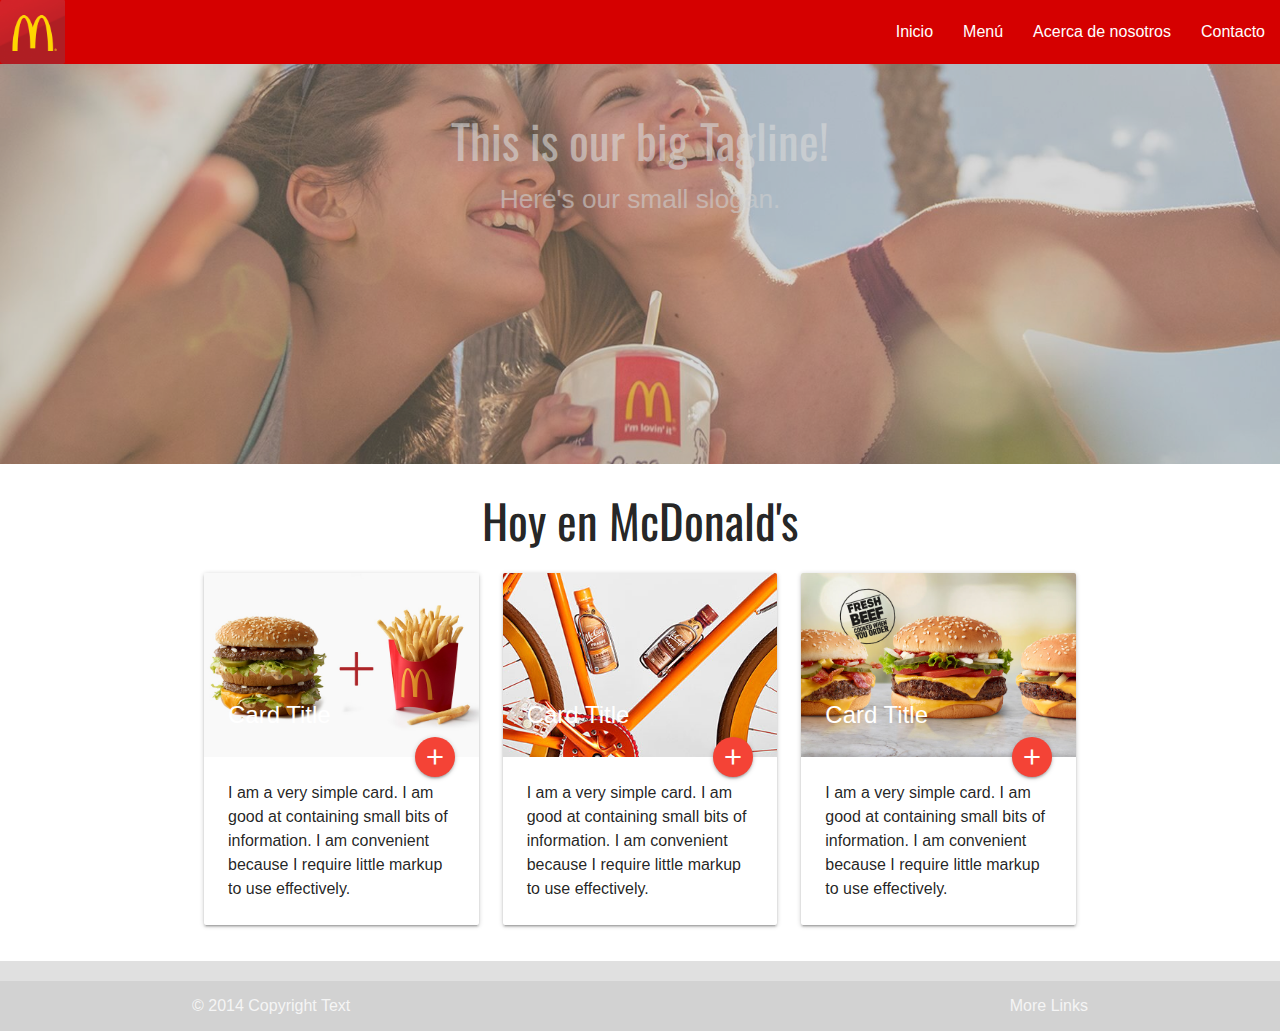
<file: index.html>
<!DOCTYPE html>
<html lang="es">
<head>
<!--Metas-->
	<meta charset="UTF-8">
	<meta name="author" content="Natyttesen">
	<meta name="viewport" content="width=device-width, initial-scale=1.0">
	<meta name="keywords" content="Hamburguesa, México, CDMX, Sur, vegano, tocino">
	<meta name="description" content="Las hamburguesas de tu felicidad">

<!--Título-->
	<title>McDonalds</title>

<!--Links-->	
	<link rel="stylesheet" href="css/materialize.min.css">
	<link rel="stylesheet" href="css/mediaqueries.css">
	<link rel="stylesheet" href="css/style.css">
	<link href="https://fonts.googleapis.com/icon?family=Material+Icons" rel="stylesheet">	
	<link href="https://fonts.googleapis.com/css?family=Oswald&display=swap" rel="stylesheet">
</head>

<body>

<!--NAVBAR-->
	<header>
		<nav>
		  <div class="nav-wrapper red accent-4">
		    <a href="#!" class="brand-logo">
		    	<img src="img/mcdonalds-logo.png" alt="">
		    </a>
		    <a href="#" data-target="mobile-demo" class="sidenav-trigger"><i class="material-icons">menu</i></a>
		    <ul class="right hide-on-med-and-down">
		      <li><a href="index.html">Inicio</a></li>
		      <li><a href="menu.html">Menú</a></li>
		      <li><a href="nosotros.html">Acerca de nosotros</a></li>
		      <li><a href="contacto.html">Contacto</a></li>
		    </ul>
		  </div>
		</nav>

		<ul class="sidenav grey lighten-2" id="mobile-demo">
		  <li><a href="index.html">Inicio</a></li>
		  <li><a href="menu.html">Menú</a></li>
		  <li><a href="nosotros.html">Acerca de nosotros</a></li>
		  <li><a href="contacto.html">Contacto</a></li>
		</ul>	        
	</header>

	<main>
		<!--SLIDERS-->
		<div class="slider">
		    <ul class="slides">
		      <li>
		        <img src="img/fondo1.jpg"> <!-- random image -->
		        <div class="caption center-align">
		          <h3>This is our big Tagline!</h3>
		          <h5 class="light grey-text text-lighten-3">Here's our small slogan.</h5>
		        </div>
		      </li>
		      <li>
		        <img src="img/fondo2.jpg"> <!-- random image -->
		        <div class="caption left-align">
		          <h3>Left Aligned Caption</h3>
		          <h5 class="light grey-text text-lighten-3">Here's our small slogan.</h5>
		        </div>
		      </li>
		      <li>
		        <img src="img/fondo3.jpg"> <!-- random image -->
		        <div class="caption right-align">
		          <h3>Right Aligned Caption</h3>
		          <h5 class="light grey-text text-lighten-3">Here's our small slogan.</h5>
		        </div>
		      </li>
		      <li>
		        <img src="img/fondo4.jpg"> <!-- random image -->
		        <div class="caption center-align">
		          <h3>This is our big Tagline!</h3>
		          <h5 class="light grey-text text-lighten-3">Here's our small slogan.</h5>
		        </div>
		      </li>
		    </ul>
		  </div>

		<!--TITULO-->
		<div class="container">
			<h3 class="center-align hide-on-small-only">Hoy en McDonald's</h3>
			<div class="row">
			    <div class="col s12 m4">
			      <div class="card">
			        <div class="card-image">
			          <img src="img/in-card1.jpg">
			          <span class="card-title">Card Title</span>
			          <a class="btn-floating halfway-fab waves-effect waves-light red"><i class="material-icons">add</i></a>
			        </div>
			        <div class="card-content">
			          <p>I am a very simple card. I am good at containing small bits of information. I am convenient because I require little markup to use effectively.</p>
			        </div>
			      </div>
			    </div>
			    <div class="col s12 m4">
			      <div class="card">
			        <div class="card-image">
			          <img src="img/in-card2.jpg">
			          <span class="card-title">Card Title</span>
			          <a class="btn-floating halfway-fab waves-effect waves-light red"><i class="material-icons">add</i></a>
			        </div>
			        <div class="card-content">
			          <p>I am a very simple card. I am good at containing small bits of information. I am convenient because I require little markup to use effectively.</p>
			        </div>
			      </div>
			    </div>
			    <div class="col s12 m4">
			      <div class="card">
			        <div class="card-image">
			          <img src="img/in-card3.jpg">
			          <span class="card-title">Card Title</span>
			          <a class="btn-floating halfway-fab waves-effect waves-light red"><i class="material-icons">add</i></a>
			        </div>
			        <div class="card-content">
			          <p>I am a very simple card. I am good at containing small bits of information. I am convenient because I require little markup to use effectively.</p>
			        </div>
			      </div>
			    </div>
			</div>
		</div>


	</main>


<!--FOOTER-->
	<footer class="page-footer grey lighten-2">
	         <div class="footer-copyright">
	           <div class="container">
	           © 2014 Copyright Text
	           <a class="grey-text text-lighten-4 right" href="#!">More Links</a>
	           </div>
	         </div>
	</footer>
	
</body>

<script src="js/jquery.js"></script>
<script src="js/materialize.min.js"></script>
<script src="js/app.js"></script>
<!-- Global site tag (gtag.js) - Google Analytics -->
<script async src="https://www.googletagmanager.com/gtag/js?id=UA-142554951-1"></script>
<script>
  window.dataLayer = window.dataLayer || [];
  function gtag(){dataLayer.push(arguments);}
  gtag('js', new Date());

  gtag('config', 'UA-142554951-1');
</script>
</html>
</file>
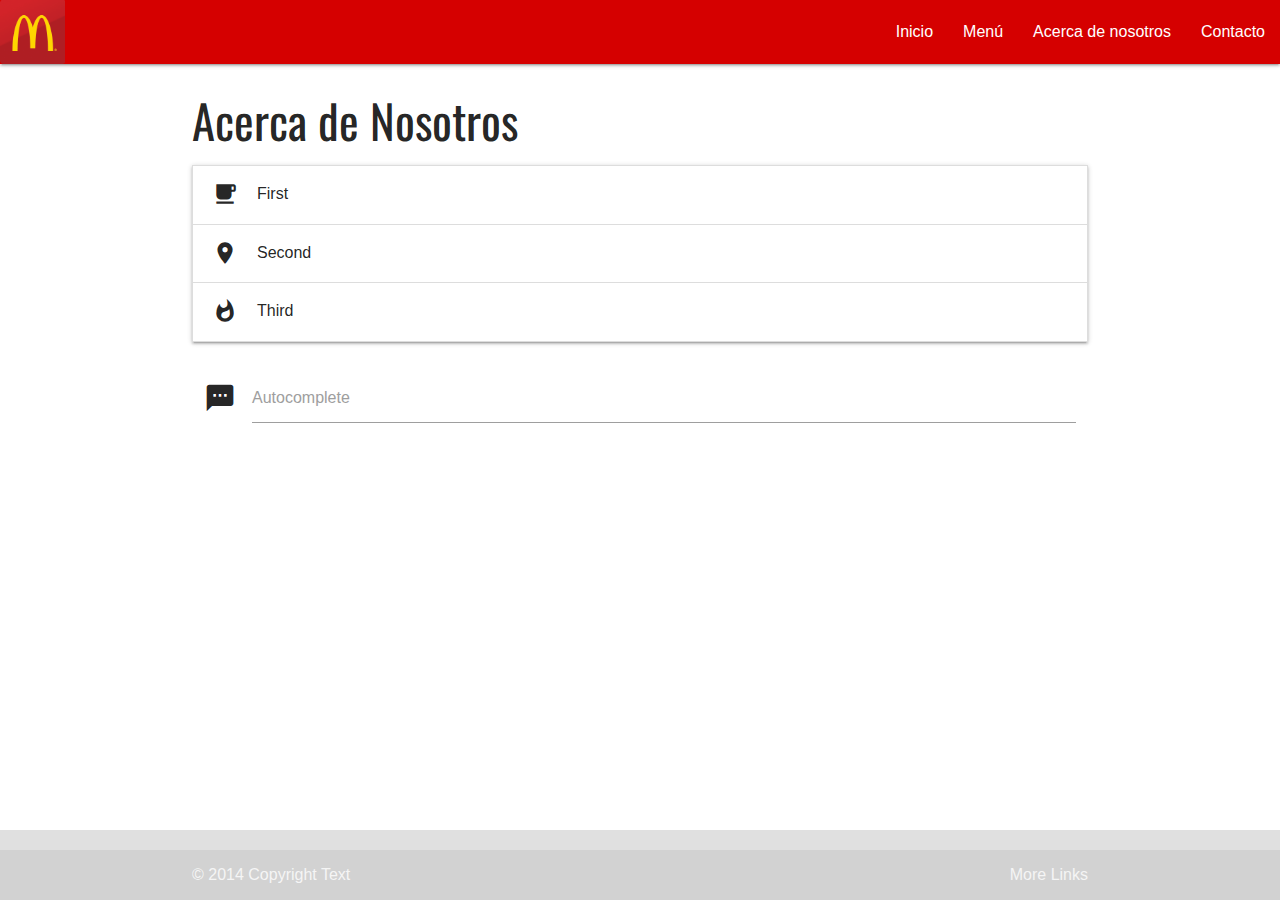
<file: contacto.html>
<!DOCTYPE html>
<html lang="es">
<head>
	<meta charset="UTF-8">
	<title>McDonalds</title>
	<link rel="stylesheet" href="css/materialize.min.css">
	<link rel="stylesheet" href="css/mediaqueries.css">
	<link rel="stylesheet" href="css/style.css">
	<link href="https://fonts.googleapis.com/icon?family=Material+Icons" rel="stylesheet">	
	<link href="https://fonts.googleapis.com/css?family=Oswald&display=swap" rel="stylesheet">
</head>

<body>

<!--NAVBAR-->
	<header>
		<nav>
		  <div class="nav-wrapper red accent-4">
		    <a href="#!" class="brand-logo">
		    	<img src="img/mcdonalds-logo.png" alt="">
		    </a>
		    <a href="#" data-target="mobile-demo" class="sidenav-trigger"><i class="material-icons">menu</i></a>
		    <ul class="right hide-on-med-and-down">
		      <li><a href="index.html">Inicio</a></li>
		      <li><a href="menu.html">Menú</a></li>
		      <li><a href="nosotros.html">Acerca de nosotros</a></li>
		      <li><a href="contacto.html">Contacto</a></li>
		    </ul>
		  </div>
		</nav>

		<ul class="sidenav grey lighten-2" id="mobile-demo">
		  <li><a href="index.html">Inicio</a></li>
		  <li><a href="menu.html">Menú</a></li>
		  <li><a href="nosotros.html">Acerca de nosotros</a></li>
		  <li><a href="contacto.html">Contacto</a></li>
		</ul>	        
	</header>

	<main class="container">
	 <h3>Acerca de Nosotros</h3>
	 <ul class="collapsible">
	     <li>
	       <div class="collapsible-header"><i class="material-icons">free_breakfast</i>First</div>
	       <div class="collapsible-body"><span>Lorem ipsum dolor sit amet.</span></div>
	     </li>
	     <li>
	       <div class="collapsible-header"><i class="material-icons">place</i>Second</div>
	       <div class="collapsible-body"><span>Lorem ipsum dolor sit amet.</span></div>
	     </li>
	     <li>
	       <div class="collapsible-header"><i class="material-icons">whatshot</i>Third</div>
	       <div class="collapsible-body"><span>Lorem ipsum dolor sit amet.</span></div>
	     </li>
	 </ul>
	 <div class="row">
	    <div class="col s12">
	      <div class="row">
	        <div class="input-field col s12">
	          <i class="material-icons prefix">textsms</i>
	          <input type="text" id="autocomplete-input" class="autocomplete">
	          <label for="autocomplete-input">Autocomplete</label>
	        </div>
	      </div>
	    </div>
	  </div>


	</main>


<!--FOOTER-->
	<footer class="page-footer grey lighten-2">
	         <div class="footer-copyright">
	           <div class="container">
	           © 2014 Copyright Text
	           <a class="grey-text text-lighten-4 right" href="#!">More Links</a>
	           </div>
	         </div>
	</footer>
	
</body>

<script src="js/jquery.js" ></script>
<script src="js/materialize.min.js" ></script>
<script src="js/app.js" ></script>
</html>
</file>
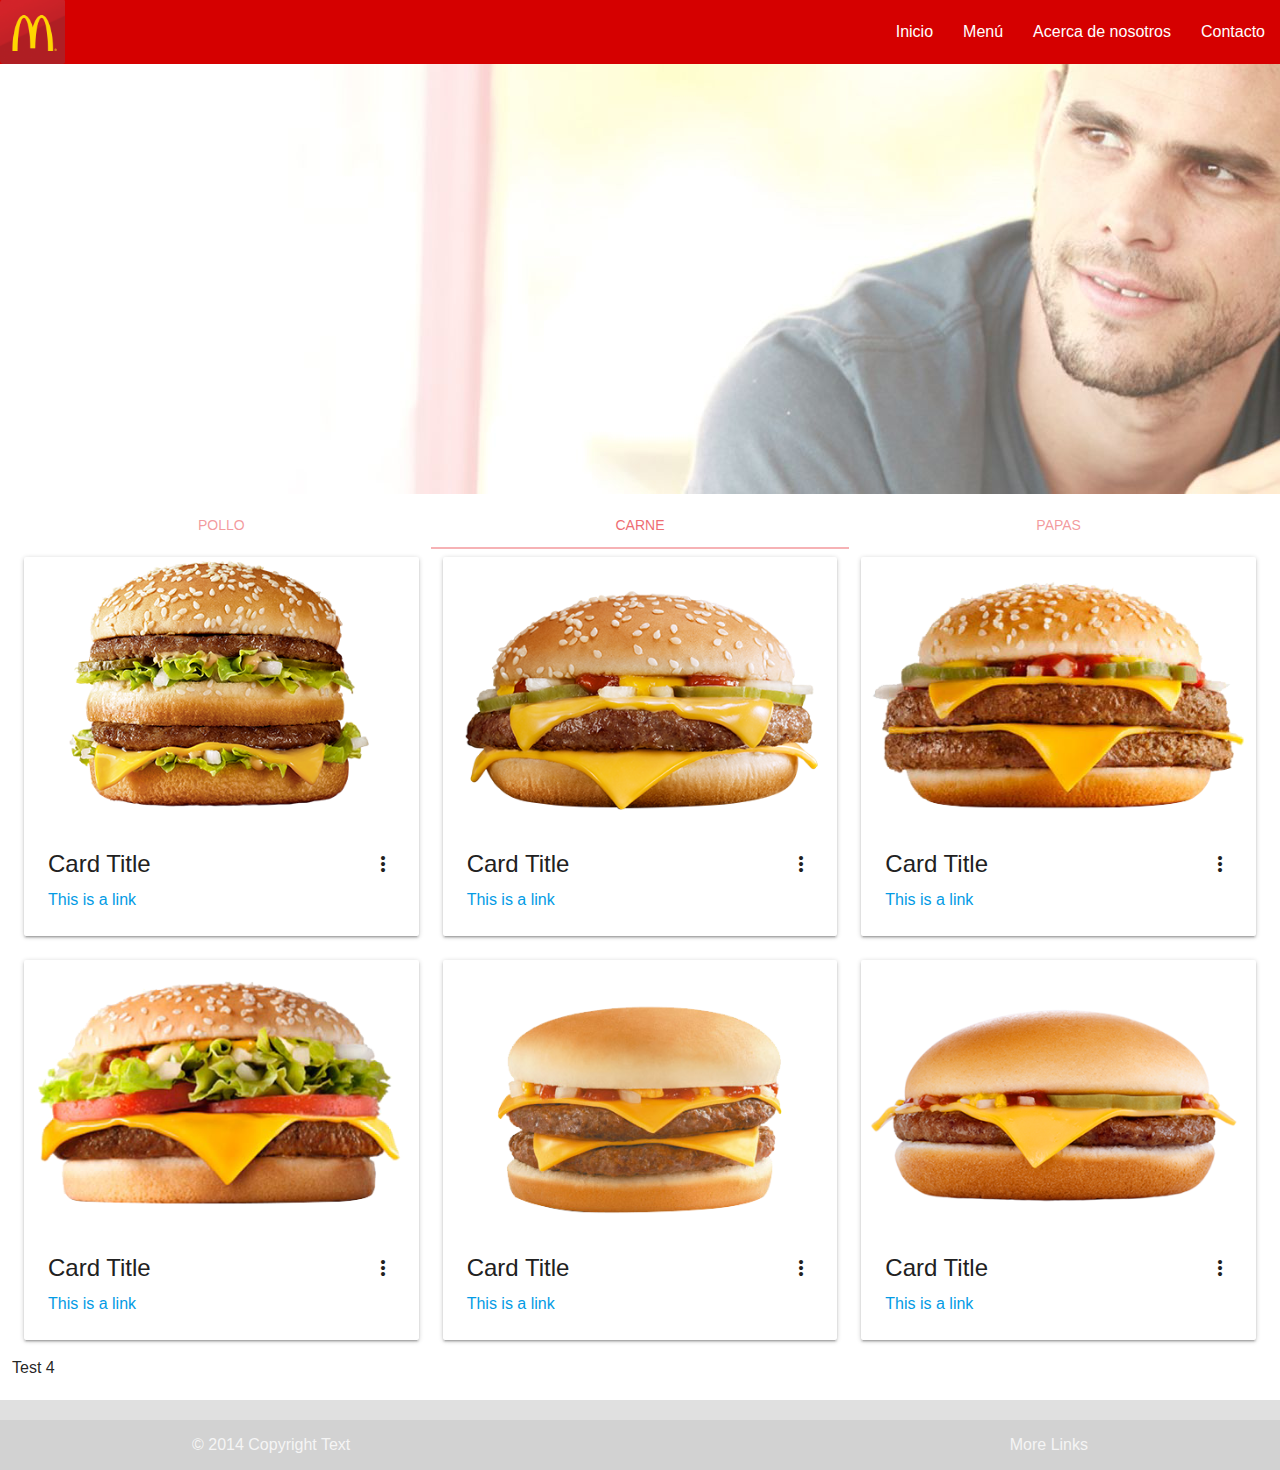
<file: menu.html>
<!DOCTYPE html>
<html lang="es">
<head>
	<!--Metas-->
		<meta charset="UTF-8">
		<meta name="author" content="Natyttesen">
		<meta name="viewport" content="width=device-width, initial-scale=1.0">
		<meta name="keywords" content="Hamburguesa, México, CDMX, Sur, vegano, tocino">
		<meta name="description" content="Las hamburguesas de tu felicidad">

	<!--Título-->
		<title>McDonalds</title>

	<!--Links-->	
	<link rel="stylesheet" href="css/materialize.min.css">
	<link rel="stylesheet" href="css/mediaqueries.css">
	<link rel="stylesheet" href="css/style.css">
	<link href="https://fonts.googleapis.com/icon?family=Material+Icons" rel="stylesheet">	
	<link href="https://fonts.googleapis.com/css?family=Oswald&display=swap" rel="stylesheet">
</head>

<body>

<!--NAVBAR-->
	<header>
		<nav>
		  <div class="nav-wrapper red accent-4">
		    <a href="#!" class="brand-logo">
		    	<img src="img/mcdonalds-logo.png" alt="">
		    </a>
		    <a href="#" data-target="mobile-demo" class="sidenav-trigger"><i class="material-icons">menu</i></a>
		    <ul class="right hide-on-med-and-down">
		      <li><a href="index.html">Inicio</a></li>
		      <li><a href="menu.html">Menú</a></li>
		      <li><a href="nosotros.html">Acerca de nosotros</a></li>
		      <li><a href="contacto.html">Contacto</a></li>
		    </ul>
		  </div>
		</nav>

		<ul class="sidenav grey lighten-2" id="mobile-demo">
		  <li><a href="index.html">Inicio</a></li>
		  <li><a href="menu.html">Menú</a></li>
		  <li><a href="nosotros.html">Acerca de nosotros</a></li>
		  <li><a href="contacto.html">Contacto</a></li>
		</ul>	        
	</header>

	<main>
		<img src="img/fondo2.jpg" alt="">
		<!--TABS-->

			<div class="row">
			   <div class="col s12">
			     <ul class="tabs">
			       <li class="tab col s4"><a href="#test1">Pollo</a></li>
			       <li class="tab col s4"><a class="active" href="#test2">Carne</a></li>
			       <li class="tab col s4"><a href="#test3">Papas</a></li>
			     </ul>
			   </div>

			<!--POLLLO-->
			  <div id="test1" class="col s12">
			   <div class="row">	
			   		<div class="col s12 m6 l4">
			   				<div class="card">
			   				    <div class="card-image waves-effect waves-block waves-light">
			   				      <img class="activator" src="img/pollo1.png">
			   				    </div>
			   				    <div class="card-content">
			   				      <span class="card-title activator grey-text text-darken-4">Card Title<i class="material-icons right">more_vert</i></span>
			   				      <p><a href="#">This is a link</a></p>
			   				    </div>
			   				    <div class="card-reveal">
			   				      <span class="card-title grey-text text-darken-4">Card Title<i class="material-icons right">close</i></span>
			   				      <p>Here is some more information about this product that is only revealed once clicked on.</p>
			   				    </div>
			   				  </div>
			   		</div>
			   			<div class="col s12 m6 l4">
			   					<div class="card">
			   					    <div class="card-image waves-effect waves-block waves-light">
			   					      <img class="activator" src="img/pollo2.png">
			   					    </div>
			   					    <div class="card-content">
			   					      <span class="card-title activator grey-text text-darken-4">Card Title<i class="material-icons right">more_vert</i></span>
			   					      <p><a href="#">This is a link</a></p>
			   					    </div>
			   					    <div class="card-reveal">
			   					      <span class="card-title grey-text text-darken-4">Card Title<i class="material-icons right">close</i></span>
			   					      <p>Here is some more information about this product that is only revealed once clicked on.</p>
			   					    </div>
			   					</div>
			   			</div>
			   			<div class="col s12 m6 l4">
			   					<div class="card">
			   					    <div class="card-image waves-effect waves-block waves-light">
			   					      <img class="activator" src="img/pollo3.png">
			   					    </div>
			   					    <div class="card-content">
			   					      <span class="card-title activator grey-text text-darken-4">Card Title<i class="material-icons right">more_vert</i></span>
			   					      <p><a href="#">This is a link</a></p>
			   					    </div>
			   					    <div class="card-reveal">
			   					      <span class="card-title grey-text text-darken-4">Card Title<i class="material-icons right">close</i></span>
			   					      <p>Here is some more information about this product that is only revealed once clicked on.</p>
			   					    </div>
			   					</div>
			   			</div>
			   </div>

			  </div>
			 <div id="test2" class="col s12">
			   		<!--CARNE-->	
			   			<div class="col s12 m6 l4">
			   					<div class="card">
			   					    <div class="card-image waves-effect waves-block waves-light">
			   					      <img class="activator" src="img/carne1.png">
			   					    </div>
			   					    <div class="card-content">
			   					      <span class="card-title activator grey-text text-darken-4">Card Title<i class="material-icons right">more_vert</i></span>
			   					      <p><a href="#">This is a link</a></p>
			   					    </div>
			   					    <div class="card-reveal">
			   					      <span class="card-title grey-text text-darken-4">Card Title<i class="material-icons right">close</i></span>
			   					      <p>Here is some more information about this product that is only revealed once clicked on.</p>
			   					    </div>
			   					  </div>
			   			</div>
			   				<div class="col s12 m6 l4">
			   						<div class="card">
			   						    <div class="card-image waves-effect waves-block waves-light">
			   						      <img class="activator" src="img/carne2.png">
			   						    </div>
			   						    <div class="card-content">
			   						      <span class="card-title activator grey-text text-darken-4">Card Title<i class="material-icons right">more_vert</i></span>
			   						      <p><a href="#">This is a link</a></p>
			   						    </div>
			   						    <div class="card-reveal">
			   						      <span class="card-title grey-text text-darken-4">Card Title<i class="material-icons right">close</i></span>
			   						      <p>Here is some more information about this product that is only revealed once clicked on.</p>
			   						    </div>
			   						</div>
			   				</div>
			   				<div class="col s12 m6 l4">
			   						<div class="card">
			   						    <div class="card-image waves-effect waves-block waves-light">
			   						      <img class="activator" src="img/carne3.png">
			   						    </div>
			   						    <div class="card-content">
			   						      <span class="card-title activator grey-text text-darken-4">Card Title<i class="material-icons right">more_vert</i></span>
			   						      <p><a href="#">This is a link</a></p>
			   						    </div>
			   						    <div class="card-reveal">
			   						      <span class="card-title grey-text text-darken-4">Card Title<i class="material-icons right">close</i></span>
			   						      <p>Here is some more information about this product that is only revealed once clicked on.</p>
			   						    </div>
			   						</div>
			   				</div>	
			   				<div class="col s12 m6 l4">
			   						<div class="card">
			   						    <div class="card-image waves-effect waves-block waves-light">
			   						      <img class="activator" src="img/carne4.png">
			   						    </div>
			   						    <div class="card-content">
			   						      <span class="card-title activator grey-text text-darken-4">Card Title<i class="material-icons right">more_vert</i></span>
			   						      <p><a href="#">This is a link</a></p>
			   						    </div>
			   						    <div class="card-reveal">
			   						      <span class="card-title grey-text text-darken-4">Card Title<i class="material-icons right">close</i></span>
			   						      <p>Here is some more information about this product that is only revealed once clicked on.</p>
			   						    </div>
			   						  </div>
			   				</div>
			   					<div class="col s12 m6 l4">
			   							<div class="card">
			   							    <div class="card-image waves-effect waves-block waves-light">
			   							      <img class="activator" src="img/carne5.png">
			   							    </div>
			   							    <div class="card-content">
			   							      <span class="card-title activator grey-text text-darken-4">Card Title<i class="material-icons right">more_vert</i></span>
			   							      <p><a href="#">This is a link</a></p>
			   							    </div>
			   							    <div class="card-reveal">
			   							      <span class="card-title grey-text text-darken-4">Card Title<i class="material-icons right">close</i></span>
			   							      <p>Here is some more information about this product that is only revealed once clicked on.</p>
			   							    </div>
			   							</div>
			   					</div>
			   					<div class="col s12 m6 l4">
			   							<div class="card">
			   							    <div class="card-image waves-effect waves-block waves-light">
			   							      <img class="activator" src="img/carne6.png">
			   							    </div>
			   							    <div class="card-content">
			   							      <span class="card-title activator grey-text text-darken-4">Card Title<i class="material-icons right">more_vert</i></span>
			   							      <p><a href="#">This is a link</a></p>
			   							    </div>
			   							    <div class="card-reveal">
			   							      <span class="card-title grey-text text-darken-4">Card Title<i class="material-icons right">close</i></span>
			   							      <p>Here is some more information about this product that is only revealed once clicked on.</p>
			   							    </div>
			   							</div>
			   					</div>	
			 		
			</div>

			<!--PAPAS-->
			   <div id="test3" class="col s12">
			   	
			   	<div class="col s12 m6 l4">
			   			<div class="card">
			   			    <div class="card-image waves-effect waves-block waves-light">
			   			      <img class="activator" src="img/papas2.png">
			   			    </div>
			   			    <div class="card-content">
			   			      <span class="card-title activator grey-text text-darken-4">Card Title<i class="material-icons right">more_vert</i></span>
			   			      <p><a href="#">This is a link</a></p>
			   			    </div>
			   			    <div class="card-reveal">
			   			      <span class="card-title grey-text text-darken-4">Card Title<i class="material-icons right">close</i></span>
			   			      <p>Here is some more information about this product that is only revealed once clicked on.</p>
			   			    </div>
			   			  </div>
			   	</div>
			   		<div class="col s12 m6 l4">
			   				<div class="card">
			   				    <div class="card-image waves-effect waves-block waves-light">
			   				      <img class="activator" src="img/papas1.png">
			   				    </div>
			   				    <div class="card-content">
			   				      <span class="card-title activator grey-text text-darken-4">Card Title<i class="material-icons right">more_vert</i></span>
			   				      <p><a href="#">This is a link</a></p>
			   				    </div>
			   				    <div class="card-reveal">
			   				      <span class="card-title grey-text text-darken-4">Card Title<i class="material-icons right">close</i></span>
			   				      <p>Here is some more information about this product that is only revealed once clicked on.</p>
			   				    </div>
			   				</div>
			   		</div>
			   		<div class="col s12 m6 l4">
			   				<div class="card">
			   				    <div class="card-image waves-effect waves-block waves-light">
			   				      <img class="activator" src="img/papas3.png">
			   				    </div>
			   				    <div class="card-content">
			   				      <span class="card-title activator grey-text text-darken-4">Card Title<i class="material-icons right">more_vert</i></span>
			   				      <p><a href="#">This is a link</a></p>
			   				    </div>
			   				    <div class="card-reveal">
			   				      <span class="card-title grey-text text-darken-4">Card Title<i class="material-icons right">close</i></span>
			   				      <p>Here is some more information about this product that is only revealed once clicked on.</p>
			   				    </div>
			   				</div>
			   		</div>
			   </div>
			   <div id="test4" class="col s12">Test 4</div>
			</div>
			       

	</main>


<!--FOOTER-->
	<footer class="page-footer grey lighten-2">
	         <div class="footer-copyright">
	           <div class="container">
	           © 2014 Copyright Text
	           <a class="grey-text text-lighten-4 right" href="#!">More Links</a>
	           </div>
	         </div>
	</footer>
	
</body>

<script src="js/jquery.js" ></script>
<script src="js/materialize.min.js" ></script>
<script src="js/app.js" ></script>
<!-- Global site tag (gtag.js) - Google Analytics -->
<script async src="https://www.googletagmanager.com/gtag/js?id=UA-142554951-1"></script>
<script>
  window.dataLayer = window.dataLayer || [];
  function gtag(){dataLayer.push(arguments);}
  gtag('js', new Date());

  gtag('config', 'UA-142554951-1');
</script>
</html>
</file>
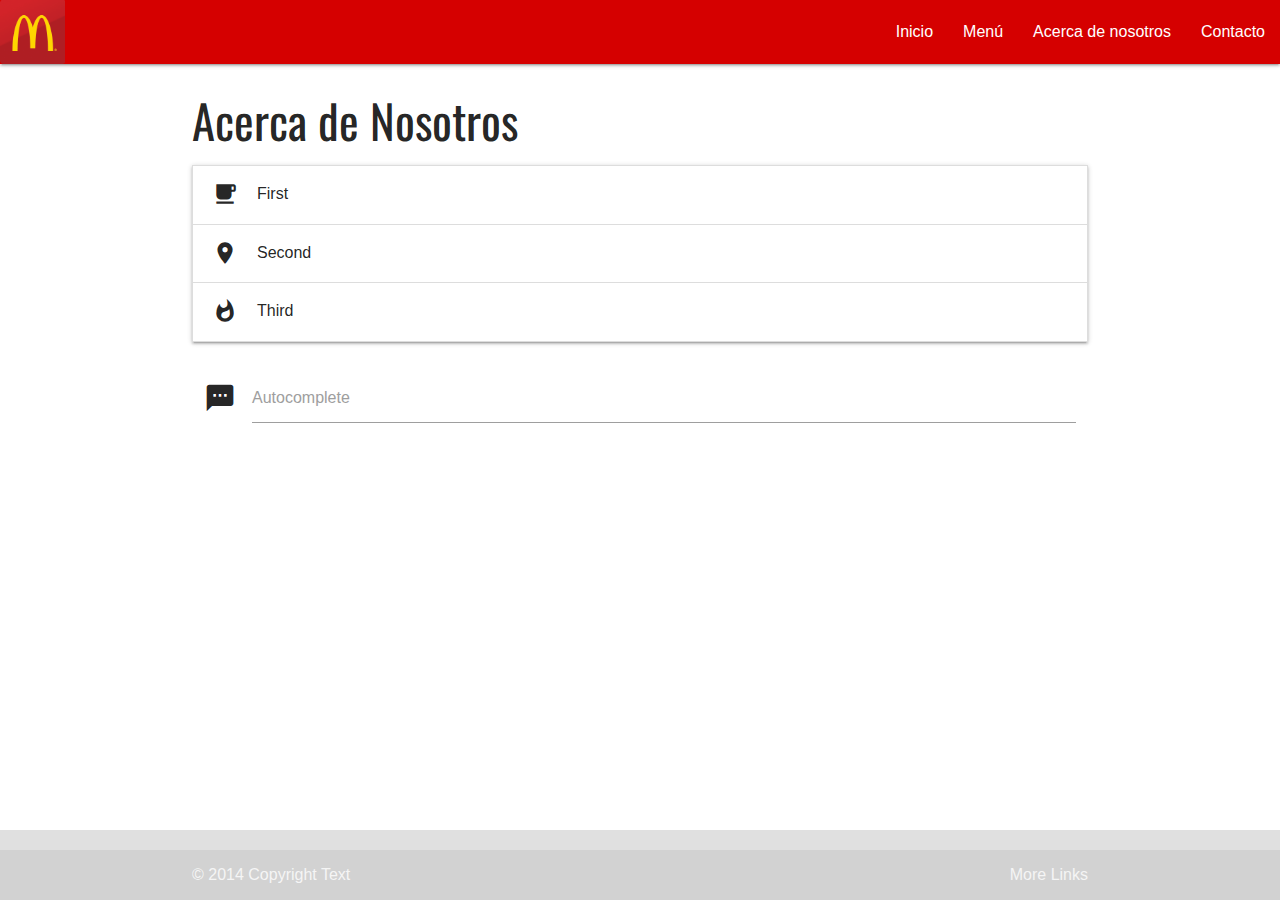
<file: nosotros.html>
<!DOCTYPE html>
<html lang="es">
<head>
	<!--Metas-->
		<meta charset="UTF-8">
		<meta name="author" content="Natyttesen">
		<meta name="viewport" content="width=device-width, initial-scale=1.0">
		<meta name="keywords" content="Hamburguesa, México, CDMX, Sur, vegano, tocino">
		<meta name="description" content="Las hamburguesas de tu felicidad">

	<!--Título-->
		<title>McDonalds</title>

	<!--Links-->	
	<link rel="stylesheet" href="css/materialize.min.css">
	<link rel="stylesheet" href="css/mediaqueries.css">
	<link rel="stylesheet" href="css/style.css">
	<link href="https://fonts.googleapis.com/icon?family=Material+Icons" rel="stylesheet">	
	<link href="https://fonts.googleapis.com/css?family=Oswald&display=swap" rel="stylesheet">
</head>

<body>

<!--NAVBAR-->
	<header>
		<nav>
		  <div class="nav-wrapper red accent-4">
		    <a href="#!" class="brand-logo">
		    	<img src="img/mcdonalds-logo.png" alt="">
		    </a>
		    <a href="#" data-target="mobile-demo" class="sidenav-trigger"><i class="material-icons">menu</i></a>
		    <ul class="right hide-on-med-and-down">
		      <li><a href="index.html">Inicio</a></li>
		      <li><a href="menu.html">Menú</a></li>
		      <li><a href="nosotros.html">Acerca de nosotros</a></li>
		      <li><a href="contacto.html">Contacto</a></li>
		    </ul>
		  </div>
		</nav>

		<ul class="sidenav grey lighten-2" id="mobile-demo">
		  <li><a href="index.html">Inicio</a></li>
		  <li><a href="menu.html">Menú</a></li>
		  <li><a href="nosotros.html">Acerca de nosotros</a></li>
		  <li><a href="contacto.html">Contacto</a></li>
		</ul>	        
	</header>

	<main class="container">
	 <h3>Acerca de Nosotros</h3>
	 <ul class="collapsible">
	     <li>
	       <div class="collapsible-header"><i class="material-icons">free_breakfast</i>First</div>
	       <div class="collapsible-body"><span>Lorem ipsum dolor sit amet.</span></div>
	     </li>
	     <li>
	       <div class="collapsible-header"><i class="material-icons">place</i>Second</div>
	       <div class="collapsible-body"><span>Lorem ipsum dolor sit amet.</span></div>
	     </li>
	     <li>
	       <div class="collapsible-header"><i class="material-icons">whatshot</i>Third</div>
	       <div class="collapsible-body"><span>Lorem ipsum dolor sit amet.</span></div>
	     </li>
	 </ul>
	 <div class="row">
	    <div class="col s12">
	      <div class="row">
	        <div class="input-field col s12">
	          <i class="material-icons prefix">textsms</i>
	          <input type="text" id="autocomplete-input" class="autocomplete">
	          <label for="autocomplete-input">Autocomplete</label>
	        </div>
	      </div>
	    </div>
	  </div>


	</main>


<!--FOOTER-->
	<footer class="page-footer grey lighten-2">
	         <div class="footer-copyright">
	           <div class="container">
	           © 2014 Copyright Text
	           <a class="grey-text text-lighten-4 right" href="#!">More Links</a>
	           </div>
	         </div>
	</footer>
	
</body>

<script src="js/jquery.js" ></script>
<script src="js/materialize.min.js" ></script>
<script src="js/app.js" ></script>
<!-- Global site tag (gtag.js) - Google Analytics -->
<script async src="https://www.googletagmanager.com/gtag/js?id=UA-142554951-1"></script>
<script>
  window.dataLayer = window.dataLayer || [];
  function gtag(){dataLayer.push(arguments);}
  gtag('js', new Date());

  gtag('config', 'UA-142554951-1');
</script>
</html>
</file>
<file: css/mediaqueries.css>
html {
  font-size: 1rem;
}

 /* Extra small devices (phones, 600px and down) */
@media only screen and (max-width: 600px) {
	html {
    font-size: .5rem;
  	} 	
}

/* Small devices (portrait tablets and large phones, 600px and up) */
@media only screen and (min-width: 600px) {
	
}

/* Medium devices (landscape tablets, 768px and up) */
@media only screen and (min-width: 768px) {
	
	 html {
    font-size: .8rem;
  	}
  	
}

/* Large devices (laptops/desktops, 992px and up) */
@media only screen and (min-width: 992px) {
	html{
	    font-size: 1rem;
	}
}

/* Extra large devices (large laptops and desktops, 1200px and up) */
@media only screen and (min-width: 1200px) {...}
</file>
<file: css/style.css>
.brand-logo img{
	height: 64px;
}

h3{
	font-family: 'Oswald', sans-serif;
}

body {
  display: flex;
  min-height: 100vh;
  flex-direction: column;
}

main {
  flex: 1 0 auto;
}
</file>
